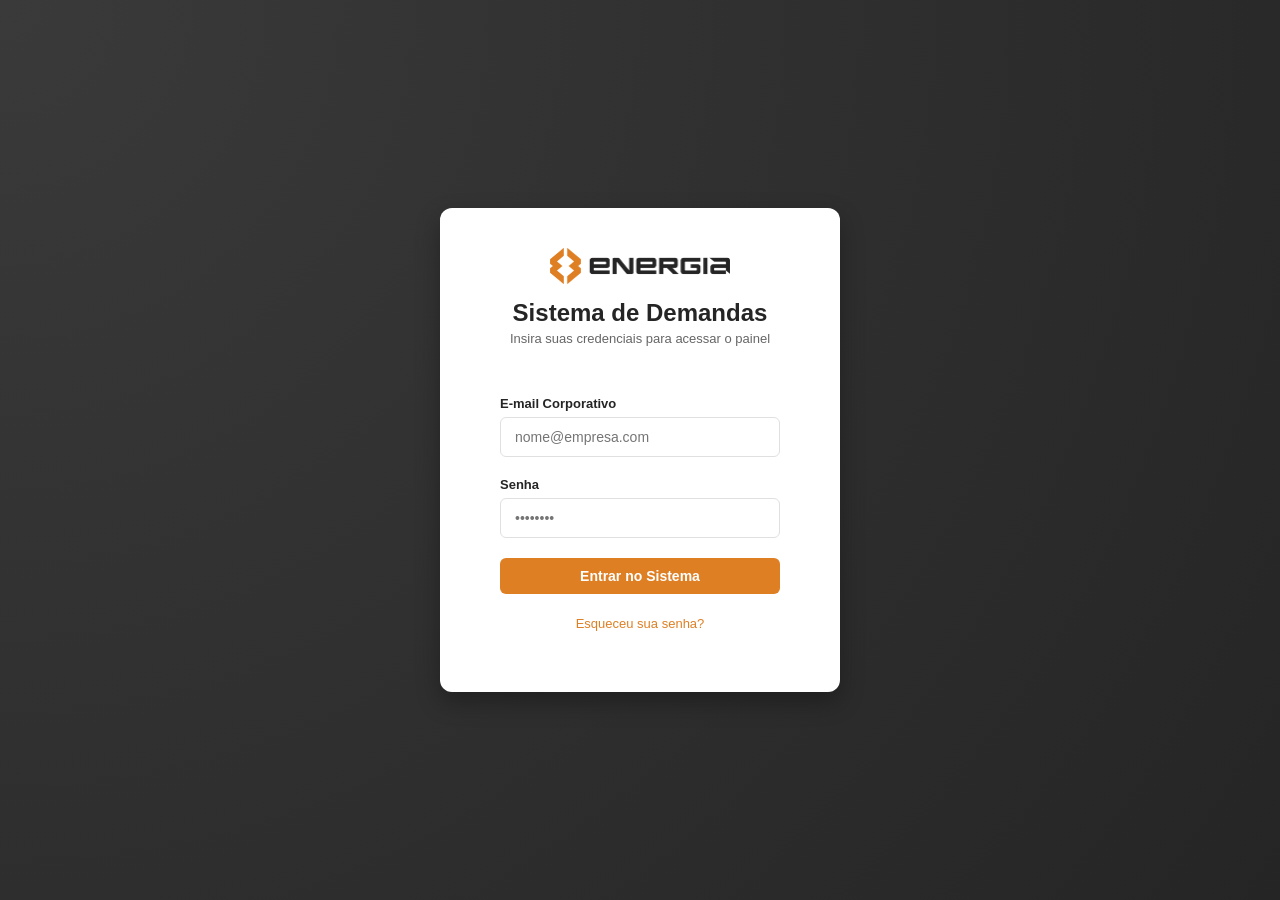
<file: index.html>
<!DOCTYPE html>
<html lang="pt-BR">
<head>
  <meta charset="UTF-8">
  <meta name="viewport" content="width=device-width, initial-scale=1.0">
  <title>Sistema de Gestão de Demandas</title>
  <!-- Link para o CSS que está na pasta css/ -->
  <link rel="stylesheet" href="css/style.css">
  <!-- FontAwesome para os ícones modernos -->
  <link rel="stylesheet" href="https://cdnjs.cloudflare.com/ajax/libs/font-awesome/6.4.0/css/all.min.css">
</head>
<body>

  <!-- TELA DE LOGIN -->
  <div id="screen-login" class="login-container">
  <div class="login-box">
    <div class="login-header">
      <img src="logo.png" alt="Logo Grupo Energia" class="login-logo">
      <h2>Sistema de Demandas</h2>
        <p>Insira suas credenciais para acessar o painel</p>
      </div>
      <form id="form-login">
        <div class="form-group">
          <label for="login-email">E-mail Corporativo</label>
          <input type="email" id="login-email" placeholder="nome@empresa.com" required>
        </div>
        <div class="form-group">
          <label for="login-senha">Senha</label>
          <input type="password" id="login-senha" placeholder="••••••••" required>
        </div>
        <button type="submit" class="btn-primary btn-block">Entrar no Sistema</button>
        <div class="login-footer">
          <a href="#" id="btn-recovery">Esqueceu sua senha?</a>
        </div>
      </form>
    </div>
  </div>

  <!-- LAYOUT PRINCIPAL (DASHBOARD) -->
  <div id="main-layout" class="main-layout hidden">
    <!-- BARRA LATERAL (SIDEBAR) -->
    <aside class="sidebar">
      <div class="sidebar-brand">
        <i class="fa-solid fa-cubes"></i>
        <span>GDO Painel</span>
      </div>
      <div class="user-profile-info">
        <p id="user-display-name">Carregando...</p>
        <span id="user-display-perfil" class="badge-perfil">Operador</span>
      </div>
      <nav class="sidebar-menu">
        <a href="#" class="menu-item active" data-target="view-dashboard">
          <i class="fa-solid fa-chart-pie"></i> Dashboard
        </a>
        <a href="#" class="menu-item" data-target="view-kanban">
          <i class="fa-solid fa-table-columns"></i> Quadro Kanban
        </a>
        <a href="#" class="menu-item adm-only" data-target="view-usuarios">
          <i class="fa-solid fa-users-gear"></i> Gerenciar Usuários
        </a>
      </nav>
      <button id="btn-logout" class="menu-item btn-logout">
        <i class="fa-solid fa-right-from-bracket"></i> Sair do Sistema
      </button>
    </aside>

    <!-- ÁREA DE CONTEÚDO DINÂMICO -->
    <main class="content-area">
      
      <!-- SEÇÃO 1: DASHBOARD -->
      <section id="view-dashboard" class="view-section">
        <div class="section-header">
          <h1>Indicadores Gerais</h1>
          <button id="btn-nova-demanda" class="btn-primary adm-only">
            <i class="fa-solid fa-plus"></i> Nova Demanda
          </button>
        </div>
        
        <!-- CARDS DE MÉTRICAS -->
        <div class="metrics-grid">
          <div class="card-metric">
            <div class="metric-icon blue"><i class="fa-solid fa-list-check"></i></div>
            <div class="metric-data"><h3 id="m-abertas">0</h3><p>A Fazer</p></div>
          </div>
          <div class="card-metric">
            <div class="metric-icon orange"><i class="fa-solid fa-spinner"></i></div>
            <div class="metric-data"><h3 id="m-andamento">0</h3><p>Em Andamento</p></div>
          </div>
          <div class="card-metric">
            <div class="metric-icon green"><i class="fa-solid fa-circle-check"></i></div>
            <div class="metric-data"><h3 id="m-concluidas">0</h3><p>Concluídas</p></div>
          </div>
          <div class="card-metric urgent">
            <div class="metric-icon red"><i class="fa-solid fa-triangle-exclamation"></i></div>
            <div class="metric-data"><h3 id="m-atrasadas">0</h3><p>Atrasadas</p></div>
          </div>
        </div>

        <div class="metrics-grid sub-metrics">
          <div class="card-sub-metric">Conclusões Hoje: <strong id="m-hoje" style="color:var(--status-done)">0</strong></div>
          <div class="card-sub-metric">Últimos 7 dias: <strong id="m-semana" style="color:var(--status-todo)">0</strong></div>
        </div>

        <!-- PAINÉIS DE DADOS -->
        <div class="grid-2x1">
          <div class="data-panel">
            <h2><i class="fa-solid fa-chart-bar"></i> Produtividade por Operador</h2>
            <div class="table-responsive">
              <table id="table-produtividade">
                <thead>
                  <tr>
                    <th>Operador</th>
                    <th>A Fazer</th>
                    <th>Em Andamento</th>
                    <th>Concluídos</th>
                  </tr>
                </thead>
                <tbody><!-- Inserido dinamicamente --></tbody>
              </table>
            </div>
          </div>
          
          <div class="data-panel">
            <h2><i class="fa-solid fa-clock"></i> Próximos Prazos / Alertas</h2>
            <div id="lista-prazos" class="prazos-lista">
              <!-- Inserido dinamicamente -->
            </div>
          </div>
        </div>
      </section>

      <!-- SEÇÃO 2: KANBAN -->
      <section id="view-kanban" class="view-section hidden">
        <div class="section-header">
          <h1>Quadro de Atividades</h1>
        </div>
        <div class="kanban-board">
          <div class="kanban-column">
            <div class="column-header border-todo">A Fazer (<span id="count-todo">0</span>)</div>
            <div id="col-todo" class="kanban-cards"></div>
          </div>
          <div class="kanban-column">
            <div class="column-header border-doing">Em Andamento (<span id="count-doing">0</span>)</div>
            <div id="col-doing" class="kanban-cards"></div>
          </div>
          <div class="kanban-column">
            <div class="column-header border-done">Concluído (<span id="count-done">0</span>)</div>
            <div id="col-done" class="kanban-cards"></div>
          </div>
        </div>
      </section>

      <!-- SEÇÃO 3: USUÁRIOS -->
      <section id="view-usuarios" class="view-section hidden">
        <div class="section-header">
          <h1>Controle de Operadores</h1>
          <button id="btn-novo-usuario" class="btn-primary">
            <i class="fa-solid fa-user-plus"></i> Novo Usuário
          </button>
        </div>
        <div class="data-panel">
          <div class="table-responsive">
            <table id="table-users">
              <thead>
                <tr>
                  <th>ID</th>
                  <th>Nome</th>
                  <th>E-mail</th>
                  <th>Perfil</th>
                  <th>Status</th>
                  <th>Ações</th>
                </tr>
              </thead>
              <tbody><!-- Inserido dinamicamente --></tbody>
            </table>
          </div>
        </div>
      </section>

    </main>
  </div>

  <!-- MODAL: DEMANDA (CADASTRO/EDIÇÃO) -->
  <div id="modal-demanda" class="modal hidden">
    <div class="modal-content">
      <div class="modal-header">
        <h3 id="modal-demanda-titulo">Adicionar Demanda</h3>
        <button class="close-modal">&times;</button>
      </div>
      <form id="form-demanda">
        <input type="hidden" id="demanda-id">
        <div class="form-group">
          <label>Título da Demanda / Ordem de Serviço</label>
          <input type="text" id="demanda-titulo-input" required>
        </div>
        <div class="form-row">
          <div class="form-group">
            <label>Categoria</label>
            <select id="demanda-categoria" required>
              <option value="Manutenção Corretiva">Manutenção Corretiva</option>
              <option value="Manutenção Preventiva">Manutenção Preventiva</option>
              <option value="Inspeção de Segurança">Inspeção de Segurança</option>
              <option value="Instalação/Projetos">Instalação/Projetos</option>
              <option value="Outros">Outros</option>
            </select>
          </div>
          <div class="form-group">
            <label>Prioridade</label>
            <select id="demanda-prioridade" required>
              <option value="Baixa">Baixa</option>
              <option value="Média" selected>Média</option>
              <option value="Alta">Alta</option>
            </select>
          </div>
        </div>
        <div class="form-row">
          <div class="form-group">
            <label>Responsável Principal (E-mail)</label>
            <input type="email" id="demanda-responsavel" placeholder="operador@empresa.com" required>
          </div>
          <div class="form-group">
            <label>Prazo Limite</label>
            <input type="date" id="demanda-prazo" required>
          </div>
        </div>
        <div class="form-group">
          <label>Responsáveis Adicionais (Opcional - Separados por vírgula)</label>
          <input type="text" id="demanda-adicionais" placeholder="ajudante1@empresa.com, ajudante2@empresa.com">
        </div>
        <div class="form-group">
          <label>Descrição do Escopo / Problema</label>
          <textarea id="demanda-descricao" rows="3" required></textarea>
        </div>
        <div class="form-group">
          <label>Histórico de Observações Técnicas (Apenas Leitura)</label>
          <textarea id="demanda-observacoes-fixas" rows="3" readonly style="background:#f1f3f5; color:#555; font-size:12px;"></textarea>
        </div>
        <div class="modal-footer">
          <button type="button" class="btn-secondary close-modal">Cancelar</button>
          <button type="submit" class="btn-primary">Salvar Alterações</button>
        </div>
      </form>
    </div>
  </div>

  <!-- MODAL: USUÁRIO (CADASTRO/EDIÇÃO) -->
  <div id="modal-usuario" class="modal hidden">
    <div class="modal-content modal-small">
      <div class="modal-header">
        <h3 id="modal-user-titulo">Novo Usuário</h3>
        <button class="close-modal">&times;</button>
      </div>
      <form id="form-usuario">
        <input type="hidden" id="user-id">
        <div class="form-group">
          <label>Nome Completo</label>
          <input type="text" id="user-nome" required>
        </div>
        <div class="form-group">
          <label>E-mail Corporativo</label>
          <input type="email" id="user-email" required>
        </div>
        <div class="form-group">
          <label>Senha de Acesso</label>
          <input type="text" id="user-senha" required>
        </div>
        <div class="form-row">
          <div class="form-group">
            <label>Perfil de Acesso</label>
            <select id="user-perfil" required>
              <option value="Operador">Operador</option>
              <option value="Administrador">Administrador</option>
            </select>
          </div>
          <div class="form-group">
            <label>Status</label>
            <select id="user-status" required>
              <option value="Ativo">Ativo</option>
              <option value="Inativo">Inativo</option>
            </select>
          </div>
        </div>
        <div class="modal-footer">
          <button type="button" class="btn-secondary close-modal">Cancelar</button>
          <button type="submit" class="btn-primary">Salvar Usuário</button>
        </div>
      </form>
    </div>
  </div>

  <!-- MODAL: TRANSIÇÃO DE STATUS E OBSERVAÇÃO -->
  <div id="modal-status-obs" class="modal hidden">
    <div class="modal-content modal-small">
      <div class="modal-header">
        <h3>Justificativa / Observação</h3>
        <button class="close-modal">&times;</button>
      </div>
      <div class="modal-body">
        <div class="form-group">
          <label>Insira uma nota técnica ou observação sobre o andamento/conclusão:</label>
          <textarea id="status-obs-text" rows="3" placeholder="Ex: Substituição de disjuntor concluída. Sistema em testes."></textarea>
        </div>
      </div>
      <div class="modal-footer">
        <button type="button" class="btn-secondary close-modal">Voltar</button>
        <button type="button" id="btn-status-confirmar" class="btn-primary">Confirmar e Avançar</button>
      </div>
    </div>
  </div>

  <!-- Link para a lógica do sistema -->
  <script src="js/app.js"></script>
</body>
</html>
</file>
<file: css/style.css>
:root {
  --primary: #DF7F24;
  --primary-hover: #c46a1b;
  --dark: #252525;
  --light-bg: #F8F9FA;
  --white: #FFFFFF;
  --gray-border: #E0E0E0;
  --text-main: #333333;
  --text-muted: #666666;
  --status-todo: #4A90E2;
  --status-doing: #DF7F24;
  --status-done: #2ECC71;
  --danger: #E74C3C;
}

* {
  box-sizing: border-box;
  margin: 0;
  padding: 0;
  font-family: 'Segoe UI', Tahoma, Geneva, Verdana, sans-serif;
}

body {
  background-color: var(--light-bg);
  color: var(--text-main);
  height: 100vh;
  overflow: hidden;
}

.hidden { display: none !important; }
.btn-block { width: 100%; }

button {
  cursor: pointer;
  border: none;
  border-radius: 6px;
  padding: 10px 16px;
  font-weight: 600;
  transition: all 0.2s ease;
  font-size: 14px;
}

.btn-primary { background-color: var(--primary); color: var(--white); }
.btn-primary:hover { background-color: var(--primary-hover); }
.btn-secondary { background-color: var(--gray-border); color: var(--dark); }
.btn-secondary:hover { background-color: #ccc; }

/* TELA DE LOGIN */
.login-container {
  height: 100vh;
  display: flex;
  justify-content: center;
  align-items: center;
  background: radial-gradient(circle at top left, #3a3a3a 0%, #252525 100%);
}
.login-box {
  background: var(--white);
  padding: 40px;
  border-radius: 12px;
  width: 100%;
  max-width: 400px;
  box-shadow: 0 10px 25px rgba(0,0,0,0.3);
}
.login-header { text-align: center; margin-bottom: 30px; }
.logo-icon { font-size: 42px; color: var(--primary); margin-bottom: 12px; }
.login-header h2 { color: var(--dark); font-size: 24px; }
.login-header p { color: var(--text-muted); font-size: 13px; margin-top: 4px; }

/* CAMPOS DE FORMULÁRIO */
.form-group { margin-bottom: 20px; }
.form-group label { display: block; font-size: 13px; font-weight: 600; margin-bottom: 6px; color: var(--dark); }
.form-group input, .form-group select, .form-group textarea {
  width: 100%; padding: 11px 14px; border: 1px solid var(--gray-border); border-radius: 6px; font-size: 14px; outline: none;
}
.form-group input:focus, .form-group select:focus, .form-group textarea:focus { border-color: var(--primary); }
.form-row { display: grid; grid-template-columns: 1fr 1fr; gap: 15px; }
.login-footer { text-align: center; margin-top: 20px; }
.login-footer a { color: var(--primary); text-decoration: none; font-size: 13px; }

/* LAYOUT DASHBOARD */
.main-layout { display: flex; height: 100vh; width: 100vw; }
.sidebar {
  width: 260px; background-color: var(--dark); color: var(--white); display: flex; flex-direction: column; padding: 24px 16px; flex-shrink: 0;
}
.sidebar-brand { display: flex; align-items: center; gap: 12px; font-size: 20px; font-weight: 700; color: var(--primary); margin-bottom: 30px; padding-left: 8px; }
.user-profile-info { background: rgba(255,255,255,0.05); padding: 12px; border-radius: 8px; margin-bottom: 25px; }
.user-profile-info p { font-size: 14px; font-weight: 600; white-space: nowrap; overflow: hidden; text-overflow: ellipsis; }
.badge-perfil { display: inline-block; font-size: 11px; background: var(--primary); color: var(--white); padding: 2px 8px; border-radius: 10px; margin-top: 4px; }

.sidebar-menu { display: flex; flex-direction: column; gap: 8px; flex-grow: 1; }
.menu-item {
  color: #B3B3B3; text-decoration: none; padding: 12px; border-radius: 6px; display: flex; align-items: center; gap: 12px; font-size: 14px; font-weight: 500; transition: all 0.2s;
}
.menu-item:hover, .menu-item.active { background-color: rgba(255,255,255,0.1); color: var(--white); }
.menu-item.active { border-left: 4px solid var(--primary); background-color: rgba(223, 127, 36, 0.1); }
.btn-logout { background: transparent; color: #E74C3C; text-align: left; padding: 12px; font-size: 14px; }
.btn-logout:hover { background: rgba(231, 76, 60, 0.1); }

.content-area { flex-grow: 1; padding: 30px; overflow-y: auto; height: 100vh; }
.section-header { display: flex; justify-content: space-between; align-items: center; margin-bottom: 25px; border-bottom: 1px solid var(--gray-border); padding-bottom: 15px; }
.section-header h1 { font-size: 24px; color: var(--dark); }

/* QUADRO METRICAS */
.metrics-grid { display: grid; grid-template-columns: repeat(auto-fit, minmax(220px, 1fr)); gap: 20px; margin-bottom: 20px; }
.card-metric { background: var(--white); padding: 20px; border-radius: 8px; display: flex; align-items: center; gap: 20px; box-shadow: 0 2px 8px rgba(0,0,0,0.04); }
.metric-icon { width: 50px; height: 50px; border-radius: 50%; display: flex; justify-content: center; align-items: center; font-size: 20px; }
.metric-icon.blue { background: rgba(74,144,226,0.1); color: var(--status-todo); }
.metric-icon.orange { background: rgba(223,127,36,0.1); color: var(--status-doing); }
.metric-icon.green { background: rgba(46,204,113,0.1); color: var(--status-done); }
.metric-icon.red { background: rgba(231,76,60,0.1); color: var(--danger); }
.card-metric.urgent { border-left: 4px solid var(--danger); }
.metric-data h3 { font-size: 26px; color: var(--dark); }
.metric-data p { font-size: 13px; color: var(--text-muted); font-weight: 500; }
.sub-metrics { grid-template-columns: 1fr 1fr; }
.card-sub-metric { background: var(--white); padding: 12px; border-radius: 6px; text-align: center; font-size: 14px; box-shadow: 0 2px 4px rgba(0,0,0,0.02); }

/* PANELS & TABLES */
.grid-2x1 { display: grid; grid-template-columns: 2fr 1fr; gap: 20px; margin-top: 10px; }
.data-panel { background: var(--white); padding: 20px; border-radius: 8px; box-shadow: 0 2px 8px rgba(0,0,0,0.04); }
.data-panel h2 { font-size: 16px; margin-bottom: 15px; color: var(--dark); display: flex; align-items: center; gap: 10px; }
.table-responsive { width: 100%; overflow-x: auto; }
table { width: 100%; border-collapse: collapse; text-align: left; font-size: 14px; }
table th { background: #F1F3F5; padding: 12px; font-weight: 600; color: var(--dark); }
table td { padding: 12px; border-bottom: 1px solid var(--gray-border); }

.prazos-lista { display: flex; flex-direction: column; gap: 10px; }
.prazo-item { display: flex; justify-content: space-between; padding: 10px; background: var(--light-bg); border-radius: 6px; font-size: 13px; }
.prazo-item.atrasado { border-left: 3px solid var(--danger); }

/* KANBAN */
.kanban-board { display: grid; grid-template-columns: repeat(3, 1fr); gap: 20px; height: calc(100vh - 140px); align-items: stretch; }
.kanban-column { background: #F1F3F5; border-radius: 8px; display: flex; flex-direction: column; padding: 15px; }
.column-header { font-weight: 700; padding-bottom: 12px; margin-bottom: 15px; font-size: 15px; }
.border-todo { border-bottom: 3px solid var(--status-todo); color: var(--status-todo); }
.border-doing { border-bottom: 3px solid var(--status-doing); color: var(--status-doing); }
.border-done { border-bottom: 3px solid var(--status-done); color: var(--status-done); }
.kanban-cards { display: flex; flex-direction: column; gap: 12px; overflow-y: auto; flex-grow: 1; padding-right: 4px; }

.card-demanda { background: var(--white); padding: 15px; border-radius: 6px; box-shadow: 0 2px 4px rgba(0,0,0,0.05); display: flex; flex-direction: column; gap: 8px; }
.card-demanda h4 { font-size: 14px; color: var(--dark); }
.card-meta { display: flex; justify-content: space-between; font-size: 11px; color: var(--text-muted); font-weight: 500; }
.badge-prioridade { padding: 2px 6px; border-radius: 4px; font-weight: 600; }
.badge-prioridade.Alta { background: rgba(231,76,60,0.1); color: var(--danger); }
.badge-prioridade.Média { background: rgba(223,127,36,0.1); color: var(--primary); }
.badge-prioridade.Baixa { background: #E0E0E0; color: #555; }
.card-actions { display: flex; gap: 8px; margin-top: 5px; }
.btn-card-xs { padding: 5px 8px; font-size: 11px; border-radius: 4px; flex-grow: 1; text-align: center; }

/* MODAIS */
.modal { position: fixed; top: 0; left: 0; width: 100vw; height: 100vh; background: rgba(0,0,0,0.4); display: flex; justify-content: center; align-items: center; z-index: 1000; backdrop-filter: blur(2px); }
.modal-content { background: var(--white); border-radius: 10px; width: 90%; max-width: 600px; box-shadow: 0 10px 30px rgba(0,0,0,0.2); animation: slideDown 0.2s ease-out; }
.modal-small { max-width: 450px; }
.modal-header { padding: 20px; border-bottom: 1px solid var(--gray-border); display: flex; justify-content: space-between; align-items: center; }
.close-modal { background: transparent; font-size: 24px; color: var(--text-muted); padding: 0; }
.modal-body, form { padding: 20px; }
.modal-footer { padding: 15px 20px; border-top: 1px solid var(--gray-border); display: flex; justify-content: flex-end; gap: 10px; }

@keyframes slideDown { from { transform: translateY(-20px); opacity: 0; } to { transform: translateY(0); opacity: 1; } }

/* RESPONSIVIDADE CELULAR */
@media(max-width: 768px) {
  .main-layout { flex-direction: column; }
  .sidebar { width: 100vw; height: auto; padding: 15px; }
  .sidebar-brand { margin-bottom: 10px; }
  .user-profile-info { display: none; }
  .sidebar-menu { flex-direction: row; flex-wrap: wrap; gap: 4px; }
  .menu-item { padding: 8px; font-size: 12px; }
  .content-area { height: auto; overflow-y: visible; padding: 15px; }
  .grid-2x1 { grid-template-columns: 1fr; }
  .kanban-board { grid-template-columns: 1fr; height: auto; }
  .form-row { grid-template-columns: 1fr; gap: 0; }
}

/* Ajuste da Logo na Tela de Login */
.login-logo {
    max-width: 180px;   /* Define a largura máxima ideal */
    height: auto;       /* Mantém a proporção da imagem sem distorcer */
    margin: 0 auto 15px auto; /* Centraliza e dá espaço para o título abaixo */
    display: block;     /* Garante o alinhamento central */
}

/* Opcional: Se quiser ajustar a mini-logo da barra lateral (Sidebar) depois */
.sidebar-brand img {
    height: 32px;
    width: auto;
    margin-right: 10px;
}
</file>
